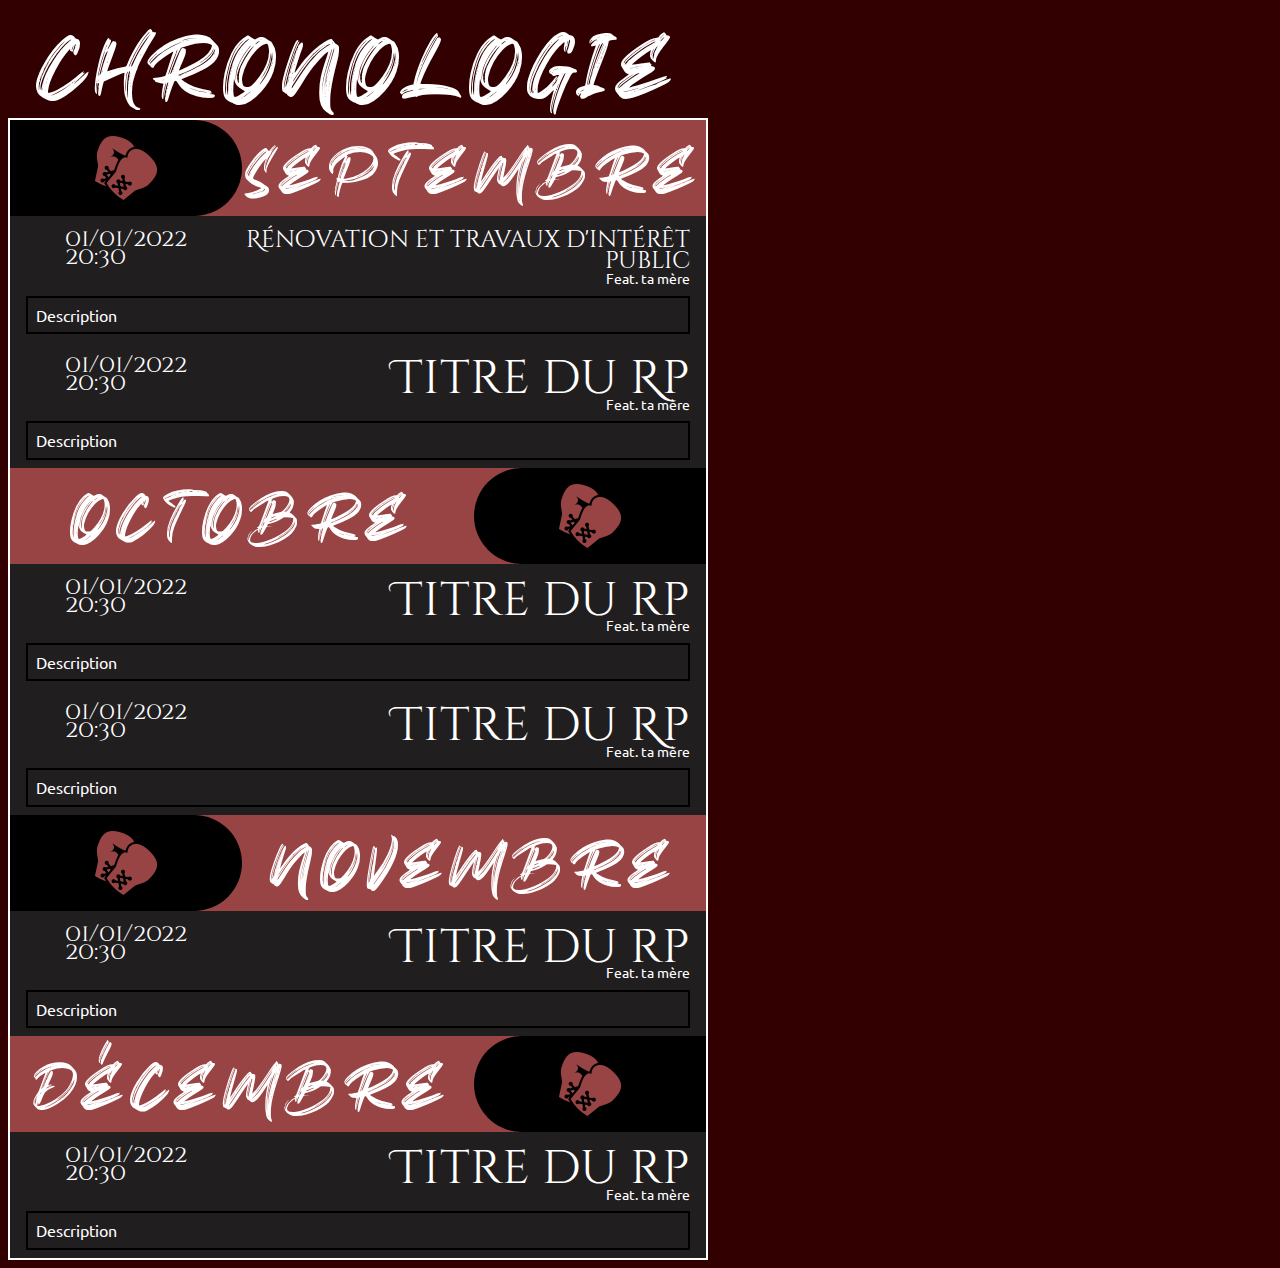
<file: index.html>
<!doctype html>
<html class="no-js" lang="">

	<head>
		<meta charset="utf-8">
		<title></title>
		<meta name="description" content="">
		<meta name="viewport" content="width=device-width, initial-scale=1">

		<meta property="og:title" content="">
		<meta property="og:type" content="">
		<meta property="og:url" content="">
		<meta property="og:image" content="">

		<link rel="apple-touch-icon" href="icon.png">
		<!-- Place favicon.ico in the root directory -->

		<link rel="stylesheet" href="css/main.css">

		<meta name="theme-color" content="#fafafa">
	</head>

	<body>
		<section class="bibi-post-history" style="">
			<h2>Chronologie</h2>
			<div class="bibi-post-container">
				<div class="bibi-post-month" style="">
					<header>
						<div class="bibi-icon">
						</div>
						<h3>Septembre</h3>
					</header>
					<a href="http://wolfeur.github.io" target="_blank" style="--title-size: 24px;">
						<time>01/01/2022<br>20:30</time>
						<div class="bibi-post-title">
							<h4>Rénovation et travaux d'intérêt public</h4>
							<span>Feat. ta mère</span>
						</div>
						<div class="bibi-post-details">
							Description
						</div>
					</a>
					<a href="http://wolfeur.github.io" target="_blank">
						<time>01/01/2022<br>20:30</time>
						<div class="bibi-post-title">
							<h4>Titre du Rp</h4>
							<span>Feat. ta mère</span>
						</div>
						<div class="bibi-post-details">
							Description
						</div>
					</a>
				</div>
				<div class="bibi-post-month">
					<header>
						<div class="bibi-icon">
						</div>
						<h3>Octobre</h3>
					</header>
					<a href="http://wolfeur.github.io" target="_blank">
						<time>01/01/2022<br>20:30</time>
						<div class="bibi-post-title">
							<h4>Titre du rp</h4>
							<span>Feat. ta mère</span>
						</div>
						<div class="bibi-post-details">
							Description
						</div>
					</a>
					<a href="http://wolfeur.github.io" target="_blank">
						<time>01/01/2022<br>20:30</time>
						<div class="bibi-post-title">
							<h4>Titre du Rp</h4>
							<span>Feat. ta mère</span>
						</div>
						<div class="bibi-post-details">
							Description
						</div>
					</a>
				</div>
				<div class="bibi-post-month">
					<header>
						<div class="bibi-icon">
						</div>
						<h3>Novembre</h3>
					</header>
					<a href="http://wolfeur.github.io" target="_blank">
						<time>01/01/2022<br>20:30</time>
						<div class="bibi-post-title">
							<h4>Titre du rp</h4>
							<span>Feat. ta mère</span>
						</div>
						<div class="bibi-post-details">
							Description
						</div>
					</a>
				</div>
				<div class="bibi-post-month">
					<header>
						<div class="bibi-icon">
						</div>
						<h3>Décembre</h3>
					</header>
					<a href="http://wolfeur.github.io" target="_blank">
						<time>01/01/2022<br>20:30</time>
						<div class="bibi-post-title">
							<h4>Titre du rp</h4>
							<span>Feat. ta mère</span>
						</div>
						<div class="bibi-post-details">
							Description
						</div>
					</a>
				</div>
			</div>
		</section>
	</body>

</html>
</file>
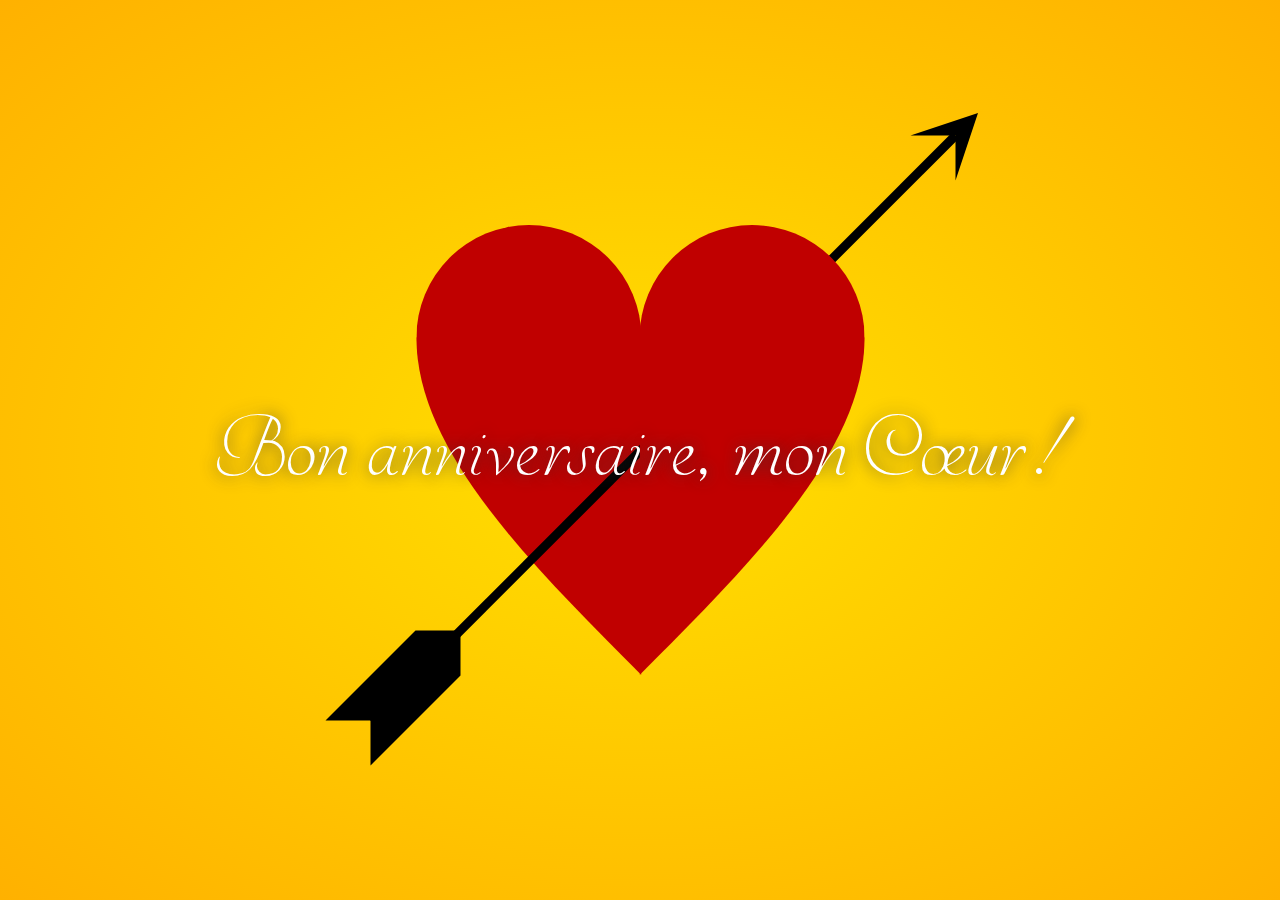
<file: ❤.html>
<!DOCTYPE html>
<html lang="en">
	<head>
		<meta charset="UTF-8">
		<title>Bon annif, mon cœur ❤</title>
		<style>
			@font-face {
				font-family: 'YoureInvited';
				src: url("fonts/YoureInvited.woff2") format("woff2");
			}

			html, body {
				overflow: hidden;
			}
			body {
				background: radial-gradient(#ffe000, #ffb100);
				display: grid;
				place-items: center;
				height: 100vh;
				margin: 0;
			}

			body > * {
				grid-area: 1 / 1 / 2 / 2;
			}

			p {
				position: relative;
				z-index: 5;
				font-family: 'YoureInvited', cursive;
				color: white;
				font-size: 9vh;
				text-align: center;
				text-shadow: 0 0 1rem #333;
				animation-name: text;
				animation-delay: 4s;
				animation-duration: 2s;
				animation-fill-mode: both;
			}

			#left, #right {
				position: relative;
				width: 25vmin;
				height: 50vmin;
				scale: var(--scale) 1;
				translate: var(--translate);
				animation-name: heart-pop, heart-two;
				animation-duration: .35s, .1s;
				animation-delay: 1s, 2.15s;
				animation-timing-function: ease-out;
				animation-fill-mode: backwards, forwards;
			}

			#left {
				--translate: -12.4vmin;
				--scale: 1;
				/*translate: -12.45vmin;*/
				z-index: -1;
			}
			#right {
				--translate: 12.4vmin;
				--scale: -1;
				z-index: 2;
				/*scale: -1 1;
				translate: 12.45vmin;*/
			}
			#arrow {
				width: 75vmin;
				height: 75vmin;
				animation-name: arrow, arrow-two;
				animation-duration: .15s, .1s;
				animation-delay: 2s, 2.15s;
				animation-timing-function: linear, ease-out;
				animation-fill-mode: backwards, forwards;
			}

			@keyframes text {
				0% {
					opacity: 0;
				}
				100% {
					opacity: 1;
				}
			}

			@keyframes heart-pop {
				0% {
					translate: 0;
					scale: 0 0;
				}
				20% {
					translate: calc(var(--translate) * 1.2);
					scale: calc(var(--scale) * 1.2) 1.2;
				}
				40% {
					translate: calc(var(--translate) * .9);
					scale: calc(var(--scale) * .9) .9;
				}
				60% {
					translate: calc(var(--translate) * 1.1);
					scale: calc(var(--scale) * 1.1) 1.1;
				}
				80% {
					translate: calc(var(--translate) * .9);
					scale: calc(var(--scale) * .9) .9;
				}
				100% {
					translate: var(--translate);
					scale: var(--scale) 1;
				}
			}

			@keyframes arrow {
				0% {
					translate: -100vmin 100vmin;
				}
				100% {
					translate: -37.5vmin 37.5vmin;
				}
			}

			@keyframes arrow-two {
				0% {
					translate: -37.5vmin 37.5vmin;
				}
				75% {
					translate: 10vmin -10vmin;
				}
				100% {
					translate: 0 0;
				}
			}

			@keyframes heart-two {
				0% {
					translate: var(--translate) 0;
					scale: var(--scale) 1;
				}
				50% {
					translate: calc(var(--translate) + 10vmin) -10vmin;
				}
				100% {
					translate: var(--translate) 0;
					scale: var(--scale) 1;
				}
			}
		</style>
	</head>
	<body>
		<svg id="left" viewBox="0 0 50 100" xmlns="http://www.w3.org/2000/svg">
			<ellipse style="fill: rgb(192, 0, 0);" cx="25" cy="25" rx="25" ry="25"></ellipse>
			<path style="fill: rgb(192, 0, 0);" d="M 0 25 C 0 50 25 75 50 100 L 50 25"></path>
		</svg>
		<svg id="right" viewBox="0 0 50 100" xmlns="http://www.w3.org/2000/svg">
			<ellipse style="fill: rgb(192, 0, 0);" cx="25" cy="25" rx="25" ry="25"></ellipse>
			<path style="fill: rgb(192, 0, 0);" d="M 0 25 C 0 50 25 75 50 100 L 50 25"></path>
		</svg>
		<svg id="arrow" viewBox="0 0 150 150" xmlns="http://www.w3.org/2000/svg">
			<line style="stroke: black; stroke-width: 2px;" x1="15" y1="135" x2="145" y2="5"></line>
			<polygon style="fill: black;" points="150 0 135 5 145 5 145 15"></polygon>
			<polygon style="fill: black;" points="35 115 25 115 5 135 15 135 15 145 35 125"></polygon>
		</svg>
		<p>Bon anniversaire, mon Cœur !</p>
	</body>
</html>
</file>
<file: css/main.css>
@font-face {
	font-family: 'cinzel';
	src: url("../fonts/cinzel.woff2") format("woff2");
}

@font-face {
	font-family: 'the brother hoops';
	src: url("../fonts/the brother hoops.woff2") format("woff2");
}

@font-face {
	font-family: 'ubuntu';
	src: url("../fonts/ubuntu.woff2") format("woff2");
}

:root {
	background-color: #330001;
}

.bibi-post-history {
	--heading-font: 'the brother hoops';
	--rp-title-font: 'cinzel';
	--desc-font: 'ubuntu';
	--font-color: white;
	--month-color: #984344;
	--bg-color: #211e1f;
	--hover-color: #fff3;
	--img: url("../img/gloves.png");
	--title-size: 48px;
	width: 700px;
}

@layer bibi {
	:is(.bibi-post-history > br, .bibi-post-history :not(time) > br) {
		display: none !important;
	}

	.bibi-post-history * {
		line-height: 1.15 !important;
		border: none !important;
		font-weight: normal !important;
		background: none !important;
		padding: 0 !important;
		margin: 0 !important;
		position: static !important;
		height: auto !important;
		width: auto !important;
		letter-spacing: normal !important;
	}

	.bibi-post-history :is(h2, h3, h4) {
		margin: 0 !important;
		font-weight: normal !important;
	}

	.bibi-post-history h2 {
		text-transform: uppercase !important;
		letter-spacing: 8px !important;
		font-kerning: none !important;
		font-family: var(--heading-font), sans-serif !important;
		font-size: 96px !important;
		text-align: center !important;
		color: var(--font-color) !important;
	}

	.bibi-post-container {
		border: 2px solid var(--font-color) !important;
		background-color: var(--bg-color) !important;
	}

	.bibi-post-month header {
		display: grid !important;
		height: 96px !important;
		grid-template-columns: 1fr 2fr !important;
		background-color: var(--month-color) !important;
	}

	.bibi-post-month:nth-of-type(2n) header {
		grid-template-columns: 2fr 1fr !important;
	}

	.bibi-post-month header .bibi-icon {
		background-color: black !important;
		border-radius: 0 48px 48px 0 !important;
		display: grid !important;
		place-content: center !important;
	}

	.bibi-post-month header .bibi-icon::before {
		content: '' !important;
		width: 64px !important;
		height: 64px !important;
		background-color: var(--month-color) !important;
		mask-image: var(--img) !important;
		mask-size: cover !important;
		-webkit-mask-image: var(--img) !important;
		-webkit-mask-size: cover !important;
	}

	.bibi-post-month:nth-of-type(2n) header .bibi-icon {
		border-radius: 48px 0 0 48px !important;
		grid-column: 2 / 3 !important;
	}

	.bibi-post-month header h3 {
		text-transform: uppercase !important;
		letter-spacing: 8px !important;
		font-kerning: none !important;
		font-size: 72px !important;
		font-family: var(--heading-font), sans-serif !important;
		color: var(--font-color) !important;
		display: grid !important;
		place-content: center !important;
	}

	.bibi-post-month:nth-of-type(2n) header h3 {
		grid-row: 1 / 2 !important;
	}

	.bibi-post-container :is(a, article) {
		background-color: var(--bg-color) !important;
		padding-top: 12px !important;
		display: grid !important;
		grid-template:
		"dt title"
		"desc desc" / 1fr 2fr !important;
		color: var(--font-color) !important;
		text-decoration: none !important;
	}

	.bibi-post-container :is(a, article):hover {
		background:
			linear-gradient(to right, var(--hover-color), var(--bg-color)),
			linear-gradient(to right, var(--bg-color), var(--bg-color)) !important;

	}

	.bibi-post-container :is(a, article) :is(time, .bibi-post-title) {
		font-family: var(--rp-title-font), serif !important;
		align-self: start !important;
	}

	.bibi-post-container :is(a, article) time {
		font-size: 24px !important;
		line-height: .75 !important;
		justify-self: center !important;
	}

	.bibi-post-container :is(a, article) .bibi-post-title {
		text-align: end !important;
		justify-self: end !important;
	}

	.bibi-post-container :is(a, article) .bibi-post-title h4 {
		font-family: var(--rp-title-font), serif !important;
		text-align: end !important;
		font-size: var(--title-size) !important;
		margin-right: 16px !important;
		line-height: .85 !important;
	}

	.bibi-post-container :is(a, article) .bibi-post-title span {
		font-family: var(--desc-font), sans-serif !important;
		margin-right: 16px !important;
		font-size: 14px !important;
	}

	.bibi-post-container :is(a, article) .bibi-post-details {
		grid-area: desc !important;
		font-size: 16px !important;
		font-family: Ubuntu, serif !important;
		margin: 8px 16px !important;
		border: 2px solid black !important;
		padding: 8px !important;
	}
}
</file>
